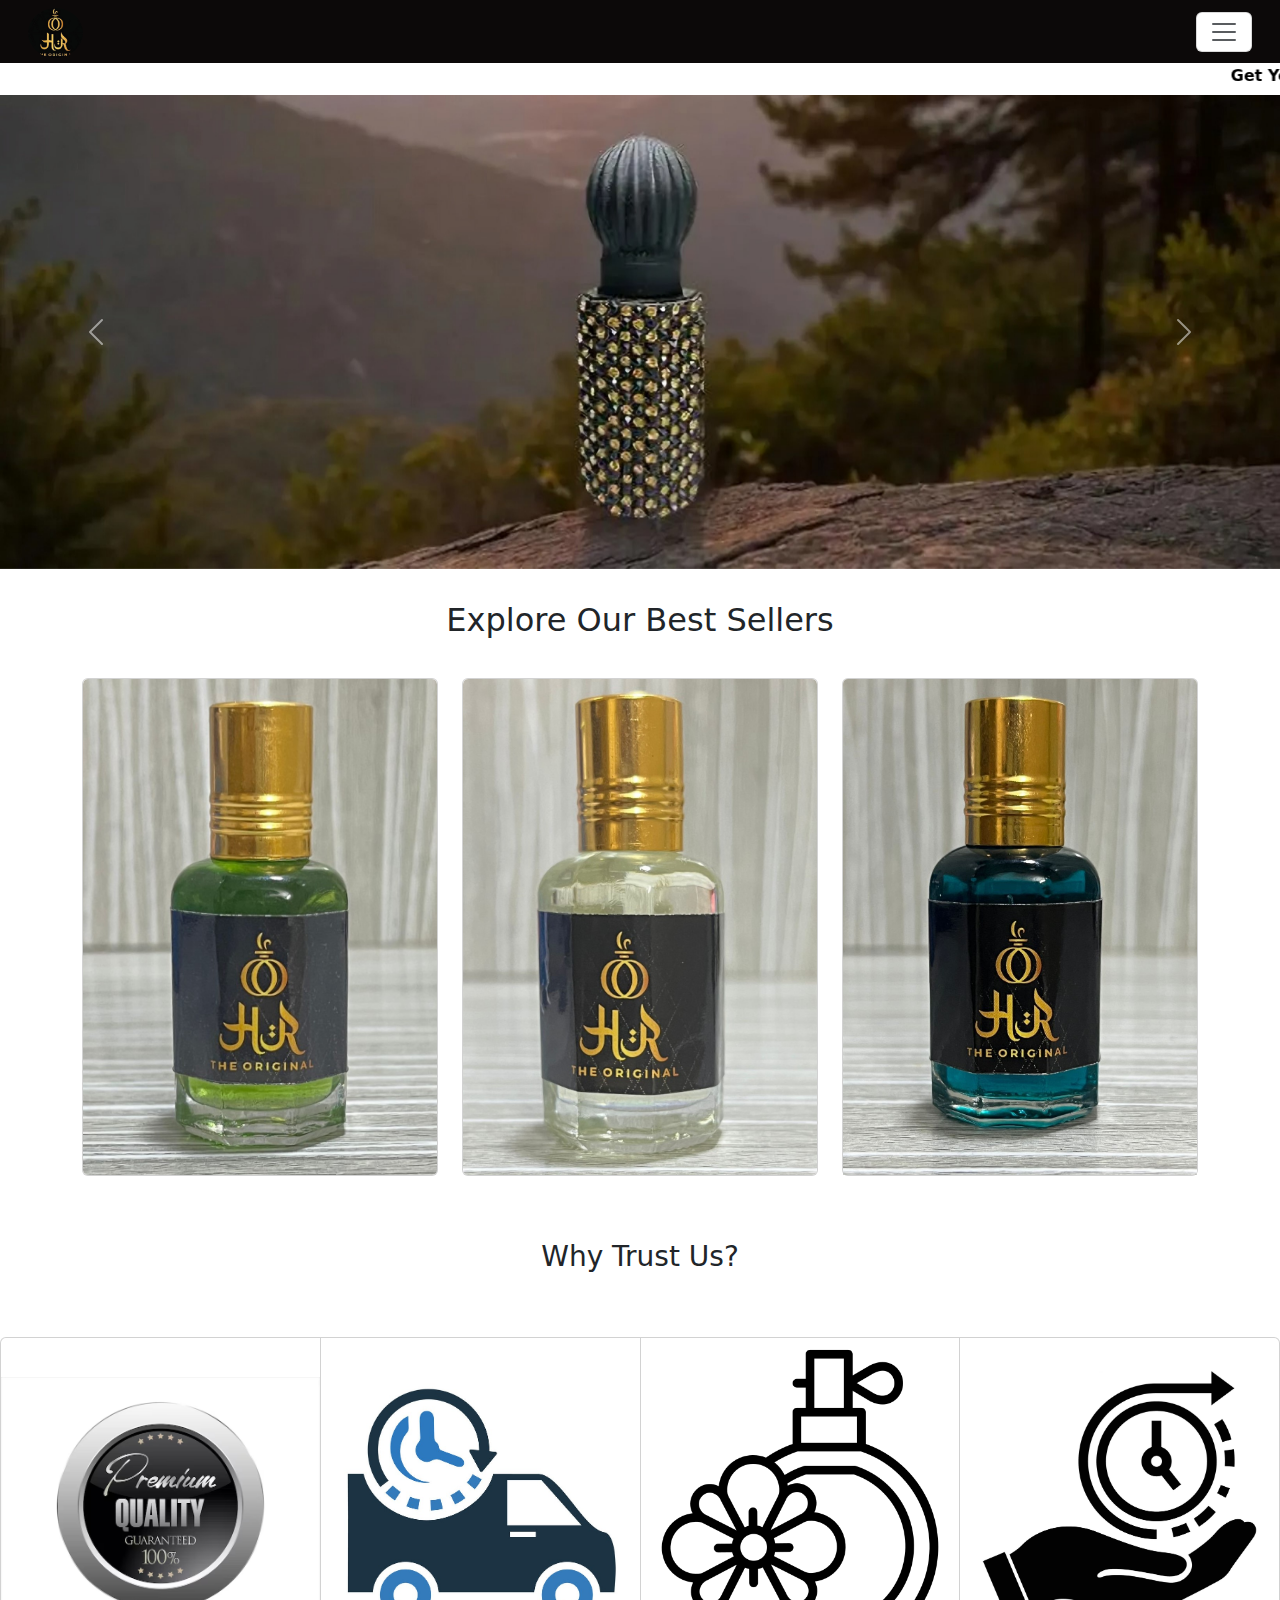
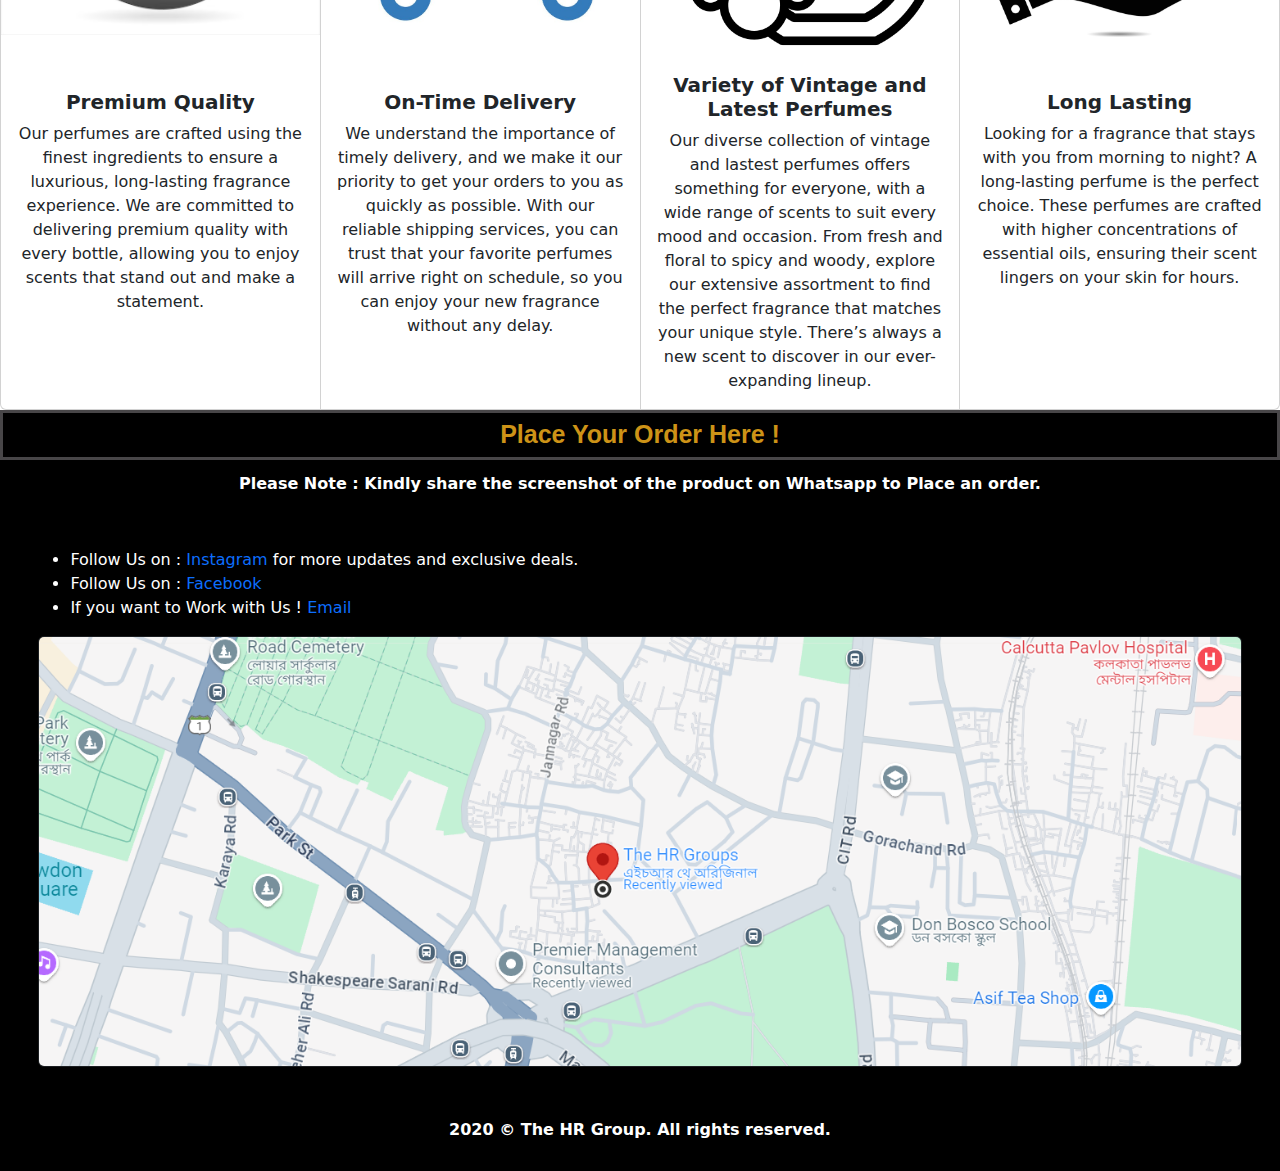
<file: index.html>
<!DOCTYPE html>
<html lang="en">
<head>
    <meta charset="UTF-8">
    <meta name="viewport" content="width=device-width, initial-scale=1.0">
    <title>HR Perfumery</title>
    <link rel="stylesheet" href="style.css">
    <link href="https://cdn.jsdelivr.net/npm/bootstrap@5.3.3/dist/css/bootstrap.min.css" rel="stylesheet" integrity="sha384-QWTKZyjpPEjISv5WaRU9OFeRpok6YctnYmDr5pNlyT2bRjXh0JMhjY6hW+ALEwIH" crossorigin="anonymous">
</head>
<body>
    <header id="header">
            <nav class="navbar text-bg-dark p-3 fixed-top">
                <div class="container-fluid">
                    <a class="navbar-brand" href="index.html">
                        <img src="Resources/Main.jpeg" alt="Logo" width="55" height="50" class="d-inline-block align-text-top">
                      </a>
                  <button class="navbar-toggler" type="button" data-bs-toggle="offcanvas" data-bs-target="#offcanvasNavbar" aria-controls="offcanvasNavbar" aria-label="Toggle navigation">
                    <span class="navbar-toggler-icon"></span>
                  </button>
                  <div class="offcanvas offcanvas-end" tabindex="-1" id="offcanvasNavbar" aria-labelledby="offcanvasNavbarLabel">
                    <div class="offcanvas-header">
                      <h5 class="offcanvas-title" id="offcanvasNavbarLabel">Categories</h5>
                      <button type="button" class="btn-close" data-bs-dismiss="offcanvas" aria-label="Close"></button>
                    </div>
                    <div class="offcanvas-body">
                      <ul class="navbar-nav justify-content-end flex-grow-1 pe-3">
                        <li class="nav-item">
                          <a class="nav-link active" aria-current="page" href="index.html">Home</a>
                        </li>
                        <li class="nav-item">
                          <a class="nav-link" href="#">Perfumes</a>
                        </li>
                        <li class="nav-item">
                            <a class="nav-link" href="#">Clothing</a>
                          </li>
                      <form class="d-flex mt-3" role="search">
                        <input class="form-control me-2" type="search" placeholder="Search" aria-label="Search">
                        <button class="btn btn-outline-success" type="submit">Search</button>
                      </form>
                    </div>
                  </div>
                </div>
          </nav>
    </header>
    <marquee direction="left">Get Your Perfumes and Clothing at Unimaginable Price ! Save <span id="discount">50% off</span> on your First Purchase. Follow Us on Instagram <span id="insta-handle">@ hrtheoriginal</span>. You Can Place Your Order via Whatsapp or Social Media as well.  </marquee>
<section class="banner-motion">
  <div id="carouselExampleInterval" class="carousel slide" data-bs-ride="carousel">
    <div class="carousel-inner">
      <div class="carousel-item active" data-bs-interval="2000">
        <img src="Resources/Product 1.jpeg" class="d-block w-100" alt="...">
      </div>
      <div class="carousel-item" data-bs-interval="2000">
        <img src="Resources/Product 2.jpeg" class="d-block w-100" alt="...">
      </div>
      <div class="carousel-item" data-bs-interval="2000">
        <img src="Resources/Product 3.jpeg" class="d-block w-100" alt="...">
      </div>
    </div>
    <button class="carousel-control-prev" type="button" data-bs-target="#carouselExampleInterval" data-bs-slide="prev">
      <span class="carousel-control-prev-icon" aria-hidden="true"></span>
      <span class="visually-hidden">Previous</span>
    </button>
    <button class="carousel-control-next" type="button" data-bs-target="#carouselExampleInterval" data-bs-slide="next">
      <span class="carousel-control-next-icon" aria-hidden="true"></span>
      <span class="visually-hidden">Next</span>
    </button>
  </div>
</section>

<section class="products">
  <h2>Explore Our Best Sellers</h2>
  <div class="container text-center">
    <div class="row">
      <div class="col">
        <div class="card" style="width: 18rem; overflow: hidden;">
          <img src="Resources/Item1.jpeg" class="card-img-top" alt="...">
          <div class="card-img-overlay overlay-hidden">
            <h5 class="card-title">Jazz</h5>
            <p class="card-text">Non-Alcoholic Roll-on Perfume</p>
        </div>
      </div>
     </div>
      <div class="col">
        <div class="card" style="width: 18rem;position: relative; overflow: hidden;">
  <img src="Resources/Item2.jpeg" class="card-img-top" alt="...">
  <div class="card-img-overlay overlay-hidden">
    <h5 class="card-title">Allure for Men</h5>
    <p class="card-text">Non-Alcoholic Roll-on Perfume</p>
</div>
</div>
      </div>
      <div class="col">
        <div class="card" style="width: 18rem;">
  <img src="Resources/Item3.jpeg" class="card-img-top" alt="...">
  <div class="card-img-overlay overlay-hidden">
    <h5 class="card-title">Blue Lomali</h5>
    <p class="card-text">Non-Alcoholic Roll-on Perfume</p>
</div>
</div>
      </div>
    </div>
  </div>
</section>
<section class="about-section">
    <div class="text-container"><h3>Why Trust Us?</h3></div>
    <div class="card-group">
      <div class="card">
        <img src="Resources/Icon3.avif" class="card-img-top" alt="...">
        <div class="card-body">
          <h5 class="card-title">Premium Quality</h5>
          <p class="card-text">Our perfumes are crafted using the finest ingredients to ensure a luxurious, long-lasting fragrance experience. We are committed to delivering premium quality with every bottle, allowing you to enjoy scents that stand out and make a statement.</p>
        </div>
      </div>
      <div class="card">
        <img src="Resources/Icon1.jpg" class="card-img-top" alt="...">
        <div class="card-body">
          <h5 class="card-title">On-Time Delivery</h5>
          <p class="card-text">We understand the importance of timely delivery, and we make it our priority to get your orders to you as quickly as possible. With our reliable shipping services, you can trust that your favorite perfumes will arrive right on schedule, so you can enjoy your new fragrance without any delay.</p>
        </div>
      </div>
      <div class="card">
        <img src="Resources/Icon2.png" class="card-img-top" alt="...">
        <div class="card-body">
          <h5 class="card-title">Variety of Vintage and Latest Perfumes</h5>
          <p class="card-text">Our diverse collection of vintage and lastest perfumes offers something for everyone, with a wide range of scents to suit every mood and occasion. From fresh and floral to spicy and woody, explore our extensive assortment to find the perfect fragrance that matches your unique style. There’s always a new scent to discover in our ever-expanding lineup.</p>
        </div>
      </div>
      <div class="card">
        <img src="Resources/vecteezy_long-term-icon_.jpg" class="card-img-top" alt="...">
        <div class="card-body">
          <h5 class="card-title">Long Lasting</h5>
          <p class="card-text">Looking for a fragrance that stays with you from morning to night? A long-lasting perfume is the perfect choice. These perfumes are crafted with higher concentrations of essential oils, ensuring their scent lingers on your skin for hours. </p>
        </div>
      </div>  
    </div>
</section> 
<div class="order-btn">
  <button class="order-link" href="#">
    <a href="https://wa.me/918336820278?text=Hello%2C%20There!%20I%20am%20interested%20in%20your%20product" target="_blank">
      Place Your Order Here !
  </a>  
  </button>
</div>
<p id="important-news">Please Note : Kindly share the screenshot of the product on Whatsapp to Place an order.</p>
<footer>
  <div class="light-container">
    <ul>
      <li>Follow Us on : <a href="https://www.instagram.com/hrtheoriginal/">Instagram</a> for more updates and exclusive deals.</li>
      <li>Follow Us on : <a href="https://www.facebook.com/people/thehr_official/100091902913027/?mibextid=LQQJ4d">Facebook</a></li>
      <li>If you want to Work with Us ! <a href="mailto:salam.hrfamily@gmail.com">Email</a></li>
    </ul>
    <div class="card text-bg-dark">
      <img src="Resources/Store Address.png" class="card-img" alt="...">
      <div class="card-img-overlay">
        <h5 class="card-title">Store Address</h5>
        <p class="card-text">The HR Groups, B, 35 H, 4, Gorachand Rd, Beniapukur, Kolkata, West Bengal 700014</p>
      </div>
    </div>
  </div>
  <div class="dark-container">
    <p>2020 © The HR Group. All rights reserved.</p>
  </div>
</footer>
    <script src="https://cdn.jsdelivr.net/npm/bootstrap@5.3.3/dist/js/bootstrap.bundle.min.js" integrity="sha384-YvpcrYf0tY3lHB60NNkmXc5s9fDVZLESaAA55NDzOxhy9GkcIdslK1eN7N6jIeHz" crossorigin="anonymous"></script>
</body>
</html>
</file>
<file: style.css>
.navbar-brand img {
    border-radius: 100% !important;
    object-fit: cover !important;

}

#header .navbar {
    padding: 0 16px !important;
    background-color: #070404fa !important;
}
.navbar-toggler {
    background-color: white !important;
}
marquee {
    animation: marquee 3s linear infinite;
    color: black;
    font-weight: bolder !important;
    font-size: 1rem;
    margin-top: 5%;
}
.nav-item {
    font-weight: bolder !important;
}
.products h2 {
    text-align: center;
    margin-bottom: 3%;
}
.banner-motion {
    padding-bottom: 16px;
    margin-bottom: 16px;
}
/* CSS Styles */
.card-img-overlay {
    position: absolute;
    top: 0;
    left: 0;
    width: 100%;
    height: 100%;
    background: rgba(0, 0, 0, 0.7); /* Dark background for better visibility */
    color: #fff;
    display: flex;
    flex-direction: column;
    justify-content: center;
    align-items: center;
    opacity: 0;
    transition: opacity 0.3s ease-in-out;
  }
  
  .card:hover .card-img-overlay {
    opacity: 1; /* Show overlay on hover */
  }
  .text-container h3{
    text-align: center;
    margin: 5%;
  }

  .card-group img {
    width: 100%;
    height: 50%;
    object-fit: contain;
  }
  .card-body {
    text-align: center;
  }
  .dark-container {
    background-color: black !important;
    color: white;
    text-align: center;
    font-weight: bold;
    padding: 1%;
  }
  .card-title {
    font-weight: bolder;
    margin-bottom: 10px;
  }
  .products .card {
    width: 100% !important;
    height: 100% !important;
  } 
  .products .card img{
    width: 100% !important;
    height: 100% !important;
    object-fit: cover !important;
  }  
.order-link {
  color: white;
  text-decoration: none;
  font-size: 25px;
  border: none;
  background: none;
  font-weight: 600;
  font-family: 'Poppins', sans-serif;
  padding: 1% auto;
}

.order-link::before {
  margin-left: auto;
}

.order-link::after, .order-link::before {
  content: '';
  width: 0%;
  height: 2px;
  background: #ff7a28;
  display: block;
  transition: 0.5s;
}

.order-link:hover::after, .order-link:hover::before {
  width: 100%;
}

.order-btn {
  display: flex !important;
  justify-content: center !important;
  background-color:black !important;
  margin: 0 auto;
  border: 3px solid rgb(72, 70, 72);
}
.light-container {
  background-color: black;
  color: white;
  padding: 3%;
}
.order-btn a {
  color: rgb(205, 147, 23);
  text-decoration: none;
}
.light-container a {
  text-decoration: none;
}
marquee #discount {
  color :red;
}
marquee #insta-handle {
  color: goldenrod;
}
#important-news {
  background-color: black;
  color: white;
  margin: 0;
  text-align: center;
  font-weight: bolder;
  padding: 1%;
}


  /* Extra small devices (phones, up to 576px) */
@media (max-width: 576px) {
    marquee {
        font-weight: bold;
        margin-top: 17%;
    }
    .products .card {
        flex-direction: column;
        margin: 10%;
        margin-left: auto;
        margin-right: auto;
    }
    .about-section {
        margin-top: 10%;
        margin-bottom: 10%;
    }
    #important-news {
      padding: 3%;
    }
}
</file>
